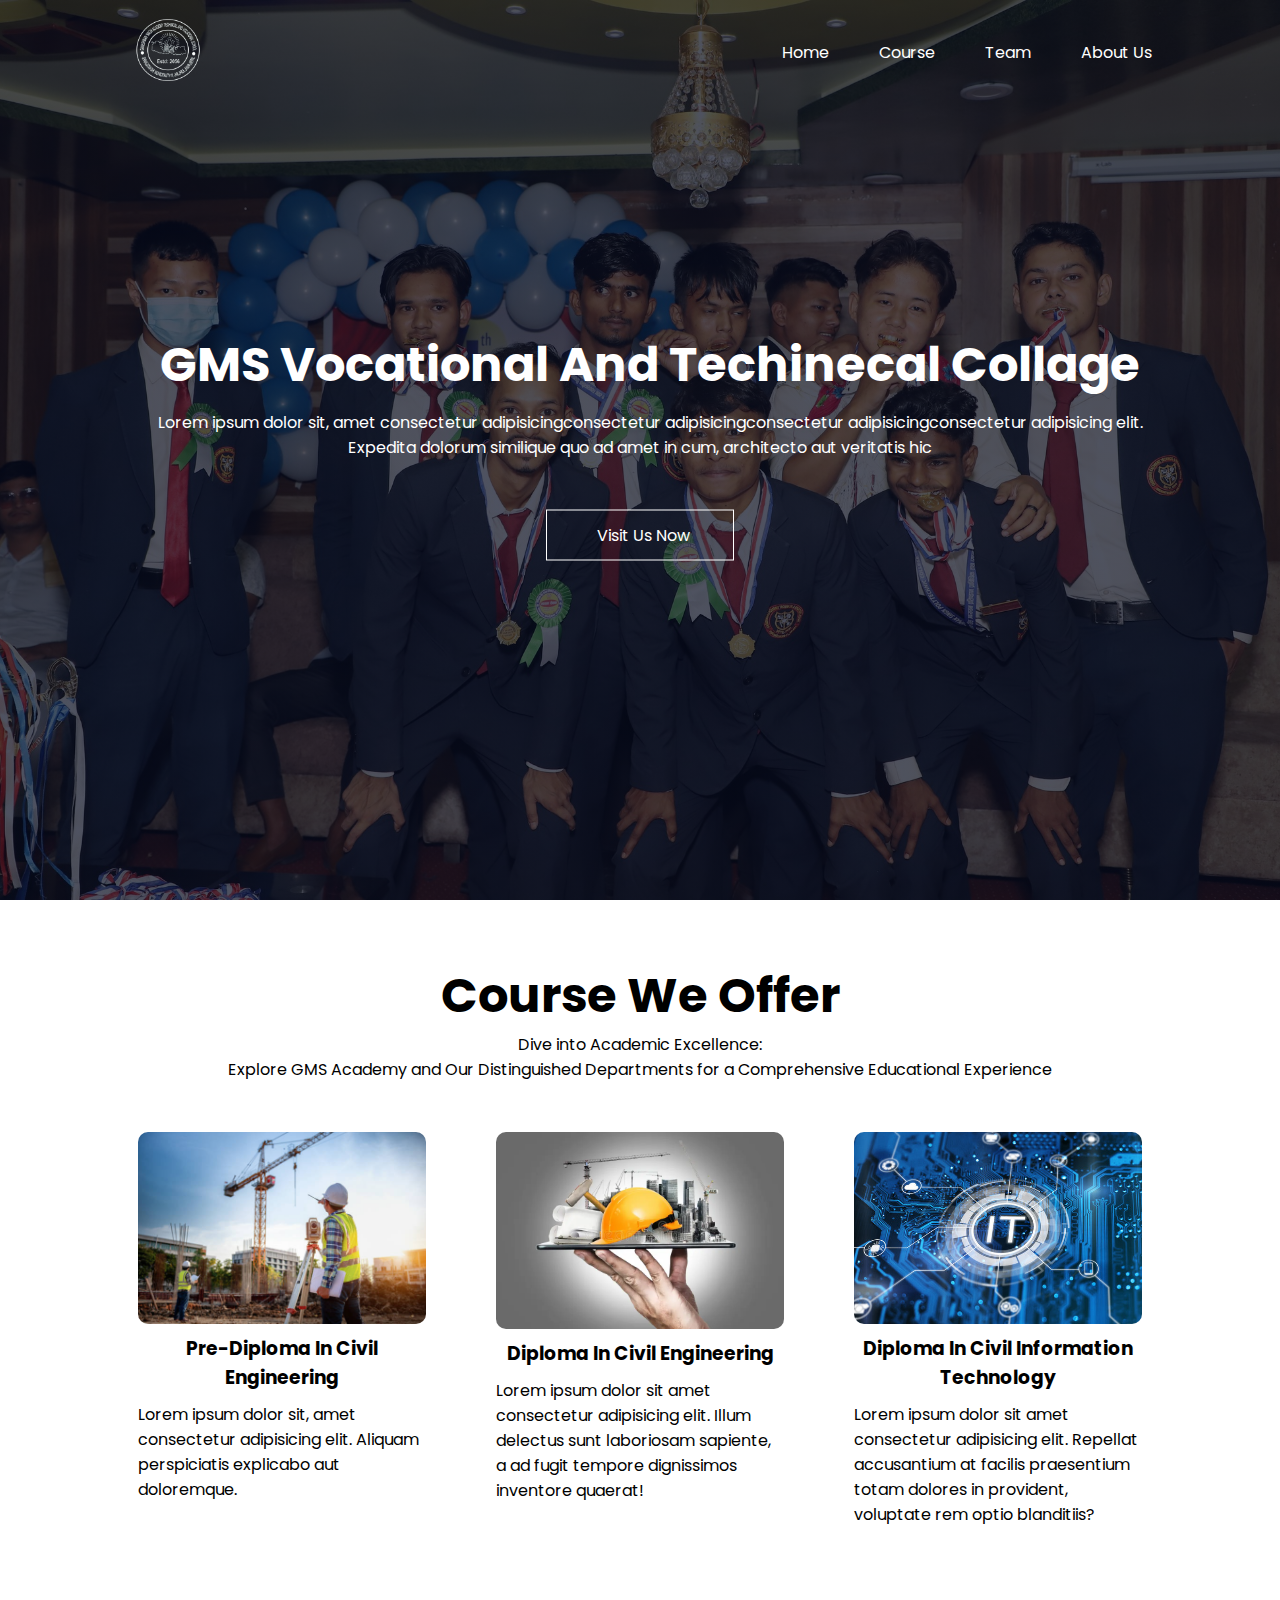
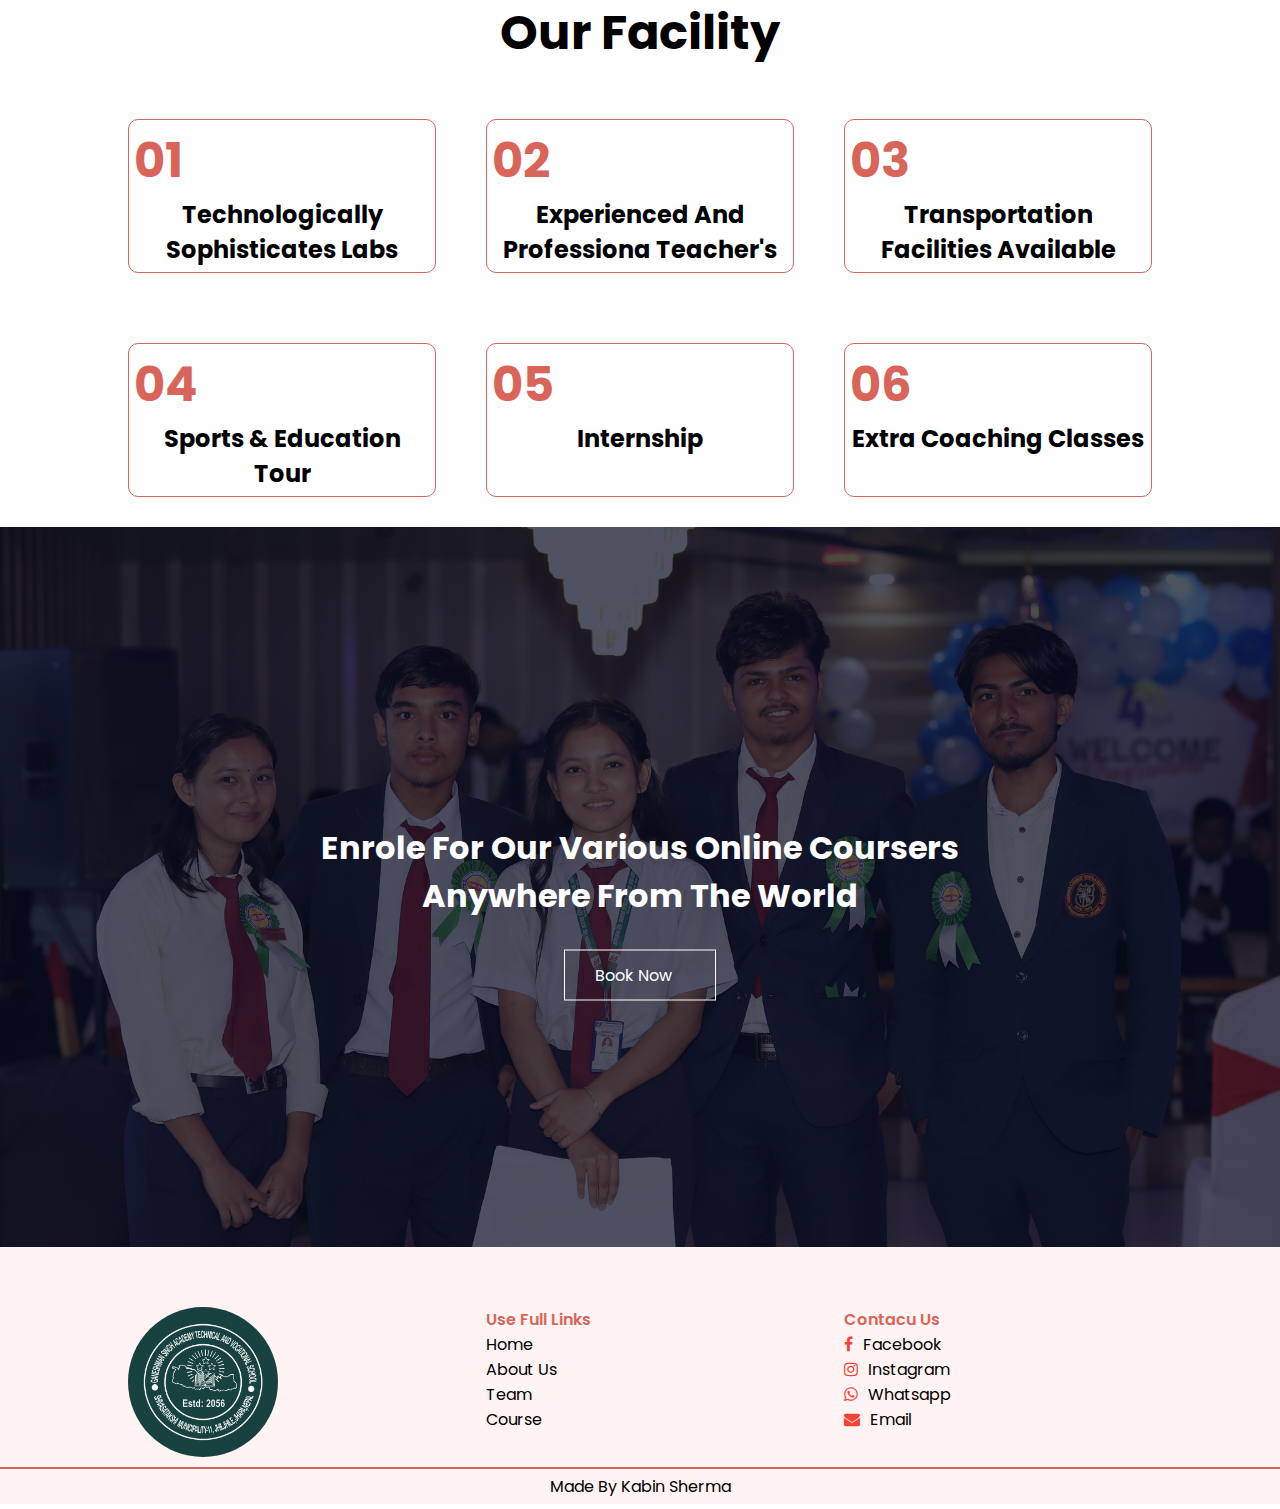
<file: index.html>
<!DOCTYPE html>
<html lang="en">
<head>
    <meta charset="UTF-8">
    <meta name="viewport" content="width=device-width, initial-scale=1.0">
    <title>GMS</title>
    <link rel="stylesheet" href="style.css">
    <link rel="stylesheet" href="https://cdnjs.cloudflare.com/ajax/libs/font-awesome/4.7.0/css/font-awesome.min.css">
    
</head>
<body>
    <section class="header">
       <div class="container">
            <div class="nav-bar">
                <div class="logo">
                    <a href="index.html"><img src="Ganesh_man_logo-removebg-preview.png" alt=""></a>
                </div>
                <div class="nav-links">
                    <div class="link" id="navLink">
                        <ul>
                            <svg onclick="hideMenu()"  xmlns="http://www.w3.org/2000/svg" height="24px" viewBox="0 -960 960 960" width="24px" fill="#e3e3e3"><path d="m256-200-56-56 224-224-224-224 56-56 224 224 224-224 56 56-224 224 224 224-56 56-224-224-224 224Z"/></svg>
                            <li><a href="index.html">home</a></li>
                            <li><a href="course.html">course</a></li>
                            <li><a href="team.html">team</a></li>
                            <li><a href="about.html">about us</a></li>
                        </ul>
                    </div>
                </div>
                <svg onclick="showMenu()"  xmlns="http://www.w3.org/2000/svg" height="24px" viewBox="0 -960 960 960" width="24px" fill="#e3e3e3"><path d="M120-240v-80h720v80H120Zm0-200v-80h720v80H120Zm0-200v-80h720v80H120Z"/></svg>
            </div>
            <div class="text-box">
                <h1 >GMS vocational and techinecal collage</h1>
                <p >Lorem ipsum dolor sit, amet consectetur adipisicingconsectetur adipisicingconsectetur adipisicingconsectetur adipisicing elit. Expedita dolorum similique quo ad amet in cum,  architecto aut veritatis hic </p>
                <div class="btn">
                    <a href="">visit us now</a>
                </div>
            </div>
        </div>
    </section>

<!-- ------cources---- -->
    <section class="course">
        <div class="container">
            <h1 >Course we offer</h1>
            <p >Dive into Academic Excellence: <br> Explore GMS Academy and Our Distinguished Departments for a Comprehensive Educational Experience</p>
            <div class="row">
                <div class="course-col">
                    <img src="civil-phptp.jpg" alt="">
                    <h3>pre-Diploma in civil engineering</h3><p>Lorem ipsum dolor sit, amet consectetur adipisicing elit.  Aliquam perspiciatis explicabo aut doloremque.</p>
                </div>
                <div class="course-col">
                    <img src="civil2.png" alt="">
                    <h3>Diploma in civil engineering</h3>
                    <p>Lorem ipsum dolor sit amet consectetur adipisicing elit. Illum delectus sunt laboriosam sapiente, a ad fugit tempore dignissimos inventore quaerat!</p>
                </div>
                <div class="course-col">
                    <img src="it.jpg" alt="">
                    <h3>Diploma in civil information technology</h3>
                    <p>Lorem ipsum dolor sit amet consectetur adipisicing elit. Repellat accusantium at facilis praesentium  totam dolores in provident, voluptate rem optio blanditiis?</p>
                </div>
                
            </div>
        </div>
    </section>
    <!-- ----facility----- -->
     <section class="facility">
        <div class="container">
            <h1 >our Facility</h1>
            <div class="row">
                <div class="facility-col">
                    <h1>01</h1>
                    <h2>technologically sophisticates labs</h2>
                </div>
                <div class="facility-col">
                    <h1>02</h1>
                    <h2>experienced and professiona teacher's</h2>
                </div>
                <div class="facility-col">
                    <h1>03</h1>
                    <h2>transportation facilities available</h2>
                </div>
                
            </div>
            <div class="row">
                <div class="facility-col">
                    <h1>04</h1>
                    <h2>sports & education tour</h2>
                </div>
                <div class="facility-col">
                    <h1>05</h1>
                    <h2>internship</h2>
                </div>
                <div class="facility-col">
                    <h1>06</h1>
                    <h2>extra coaching classes</h2>
                </div>
                
            </div>
            
           
            
        </div>
     </section>
     <!-- ----enrole----- -->
      <section class="enroll">
        <div class="container">
            <h1>enrole for our various online coursers
                <br>anywhere from the world</h1>
                <div class="btn">
                   <a href=""> book now</a> 
                </div>
        </div>
      </section>
      <!-- ----footer---- -->
       <section class="footer">
        <div class="container">
            <div class="row">
                <div class="footer-links">
                    <div class="logo">
                        <!-- <img src="Photo/Ganesh man logo.jpg" alt=""> -->

                    </div>
                    <!-- <p>Lorem ipsum dolor sit amet consectetur adipisicing elit. Accusamus itaque culpa eius consequatur, illum voluptatem minus, aspernatur laudantium labore, soluta eaque? Error unde </p> -->
                </div>
                <div class="footer-links">
                    <h4>use full links</h4>
                    <ul>
                        <li>home</li>
                        <li>about us</li>
                        <li>team</li>
                        <li>course</li>
                    </ul>
                </div>
                
                <div class="footer-links">
                    <h4>contacu us </h4>
                    <ul>
                        <li><a href="https://www.facebook.com/ganeshmansinghacademy" target="_blank"> <i class="fa fa-facebook"></i>facebook</a></li>
                        <li><a href="https://www.facebook.com/ganeshmansinghacademy" target="_blank"> <i class="fa fa-instagram"></i>Instagram</a></li>
                        <li><a href="https://www.facebook.com/ganeshmansinghacademy" target="_blank"> <i class="fa fa-whatsapp"></i>whatsapp</a></li>
                        <li><a href="
                            "> <i class="fa fa-envelope"></i>email</a></li>
                        
                       
                    </ul>
                </div>
            </div>
        </div>
        <div class="line"></div>
        <div class="name">
        <p>made by kabin sherma</p>

        </div>
       </section>
    <script src="script.js">
        
     </script>
   
</body>
</html>
</file>
<file: style.css>
/* font */
@import url('https://fonts.googleapis.com/css2?family=Ephesis&family=Pochaevsk&family=Poppins:ital,wght@0,100;0,200;0,300;0,400;0,500;0,600;0,700;0,800;0,900;1,100;1,200;1,300;1,400;1,500;1,600;1,700;1,800;1,900&display=swap');
*{
    font-family: "Poppins", sans-serif;
    margin: 0px;
    padding: 0px;
    
}
:root{
    --primary-color:#588c7e;
    --secondary-color:#d96459;
    --tersari-color:#fff3f3;
    --white--color:#fff;
    --box-shadow: 0 0 20px 0px rgba(0,0,0,0.2);
    /* --boxShadow: */
}
.container{
    width: 80%;
    margin: auto;
    padding: 10px;
    text-align: center;
    /* display: flex; */
}
ul{
    list-style: none;
    text-transform: capitalize;
    cursor: pointer;
    /* text-align: start; */
}
a{
    text-decoration: none;
    color:var(--white--color) ;
    text-transform: capitalize;
}
h1{
    /* color: var(--secondary-color); */
    font-size: 3rem;
    text-transform: capitalize;
    /* line-height: 10px; */
    
}
h3{
    text-transform: capitalize;
}
P{
    margin-bottom: 20px;
}



/* ------header----- */
.header{
    width: 100%;
    height: 100vh;
    background-image: linear-gradient(rgba(4,9,30,0.7),rgba(4,9,30,0.7)),url(backgroundin=mage.jpg);
    background-size: cover;
    position: relative;
    background-position: center;
    
}
/* -----nav-bar----- */
.nav-bar{
    display: flex;
    justify-content: space-between;
    align-items: center;
}
 .nav-links ul{
    display: flex;
    gap: 50px;
    position: relative;
}
.logo img{
    width: 80px;
}

.nav-links  li  ::after{
    content: "";
    background-color: var(--secondary-color);
    width: 0;
    /* position: absolute; */
    height: 2px;
    display: block;
    margin: auto;
    transition:  0.5s;


}
.nav-links li :hover::after{
    width: 100%;
}
.nav-bar .fa{
    color: var(--white--color);
}
/* -------text box------ */
.text-box{
    text-align: center;
    width: 80%;
    
    /* padding: 20px; */
    /* margin-top: 50px; */
    top: 50%;
    text-indent: 20px;
    left: 50%;
    transform: translate(-50%,-50%);
    position: absolute;
 
}
.text-box h1{
    line-height: 50px;
    margin-bottom: 20px;
    color: var(--white--color);
}
.text-box p{
    color: var(--white--color);
    font-size: 1rem;
}
.btn{
    margin-top:30px;
    display: inline-block;
    border: 1px solid var(--white--color);
    
    padding: 12px 43px 12px 30px;
    position: relative;
    transition: 0.5s;
   
}
.btn:hover{
    background-color: var(--secondary-color);
    border: 1px solid var(--secondary-color);
}
/* ------Course------ */
.course{
    margin-top: 50px;
}
.row{
    display: flex;
    gap: 50px;
    justify-content: space-between;

}
.course-col{
    height: auto;
    width: 100%;
    /* background-color: var(--tersari-color); */
    flex-basis: 62%;
    padding: 10px;
    margin-top: 20px;
    border-radius: 10px;
    position: relative;
    margin-bottom: 20px;
    cursor: pointer;
}
.course-col img{
    width: 100%;
    /* position: absolute; */
    display: block;
    border-radius: 10px;
}
.course-col h3{
    margin-top: 10px;
}
.course-col p{
    text-align: start;
    margin-top: 10px; 
}
.course-col:hover{
    box-shadow: 0 0 20px 0px rgba(0,0,0,0.2);
}
.nav-bar svg{
    display: none;
    background-color: var(--secondary-color);
    background: transparent;
}

@media (max-width:800px) {
    h1{
        font-size: 2rem;
        text-align:center ;
    }
    p{
        font-size: 0.8rem;
    }
    .row{
        display: flex;
        flex-direction: column;
    }
    .link{
        height: 100vh;
        width: 200px;
        
        box-shadow: 0 0 20px 0px rgba(0,0,0,0.2);
        background-color: var(--tersari-color);
        margin-top: -55px;
        z-index: 10;
        position: absolute;
        right: -200px;
        /* gap: -100px; */
        transition: 0.5s;
        color:black;
    }
    .link a{
        color: var(--secondary-color);
        font-weight: 500;

    }
   
    
    .link ul{
        text-align: start;
        padding: 50px 0px 0px 10px;
        display: flex;
        gap: 5px;
        flex-direction: column;
    }
    .nav-bar svg{
        display: block;
        cursor: pointer;
    }
    .link svg{
        background-color: var(--secondary-color);
    }
    
    .nav-links  ul li{
        display: flex;
        flex-direction: column;
        margin-left: 20px;
        /* margin-bottom: -20px; */


    }
    .nav-links li :hover::after{
        width: 0;
    }

}
/* -----facility----- */
/* ----facility--- */



.facility .row{
    margin-top:50px;
}
.facility-col{
    flex-basis: 32%;
    height: auto;
    width: 100%;
    padding: 5px;
    border: 1px solid var(--secondary-color);
    background-color: var(--seconfary-color);
    border-radius: 10px;
    cursor: pointer;
    margin-bottom: 20px;
}
.facility-col h2{
    text-transform: capitalize;
    font-weight: 700;
    /* text-align: center; */
}
.facility-col h1{
    font-size: 3rem;
    color: var(--secondary-color);
    text-align: start;
    
}
.facility-col:hover  {
    background-color: var(--secondary-color);
    color: var(--white--color);
    box-shadow: 0 0 20px 0px rgba(0,0,0,0.2);
    
}
.facility-col:hover h1{
    color: var(--white--color);
}
/* -----enrole---- */
.enroll img{
    width: 100%;
}
.enroll .container{
    text-align: center;
    top: 50%;
    left: 50%;
    width: 80%;
    position: absolute;
    transform: translate(-50%,-50%);
}
.enroll h1{
    color: var(--white--color);
    font-size: 2rem;
    margin-top:50px ;
}
.enroll p{
    color: var(--white--color);
    text-align: center;
}
.enroll{
    background-image: linear-gradient(rgba(4,9,30,0.7),rgba(4,9,30,0.7)),url(photo.jpg);
    position: relative;
    width: 100%;
    height: 80vh;
    background-position: center;
    background-size: cover;
    /* margin-bottom: 50px; */
    text-align: center;
}
.enroll .btn{
    color: var(--white--color);
    text-transform: capitalize;
    cursor: pointer;
}
/* ----footer---- */
.footer{
    background-color: var(--tersari-color);
    height: auto;
    width: 100%;
    padding-top: 50px;
}
.foo-ter{
    display: flex;
    margin-top: 50px;
}
.footer .logo{
    height: 150px;
    width: 150px;
    border-radius: 50%;
    /* background-color: #588c7e; */
    background-image: url(Ganesh\ man\ logo.jpg);
    background-position: center;
    background-size:contain ;
    /* position: relative; */
}
.footer img{
    width: 150px;
    align-items: start;
    /* position: absolute; */
}
.footer-links{
    flex-basis: 50%;
    text-align: start;
    height:auto;
    width: 100%;
}
.footer-links a{
    color: black;
}
h4{
    color: var(--secondary-color);
    text-transform: capitalize;
    font-weight: 600;
}
.footer-links .fa{
    color: #f44336;
    padding-right: 10px;
}
.line{
    height: 2px;
    width: 100%;
    background-color: var(--secondary-color);
    /* margin: 0px 0; */
}
.footer .name{
    margin-bottom: -15px;
}
.footer .name p{
    color: black;
    text-align: center;
    padding: 5px;
    text-transform: capitalize;
}

/* ----------team------- */
.header-contactUs{
    /* background-image: linear-gradient(rgba(4,9,30,0.7),rgba(4,9,30,0.7)),url(Photo/dad\ haru\ ko.jpg); */
    width: 100%;
    height: 60vh;
    background-image: linear-gradient(rgba(4,9,30,0.7),rgba(4,9,30,0.7)),url(ad\ haru\ ko.jpg);
    background-size: cover;
    position: relative;
    background-position: center;
    
    
}
.CommitteeMember{
    margin:100px 0;
}
.row{
    display: flex;
}
.Members-col img{
    width: 100%;
    height: auto;
}
.Members-col{
    
    height: auto;
    padding: 10px;
    border-radius: 10px;
    width: 100%;
    background-color: var(--tersari-color);
    flex-basis: 32%;
    margin: 50px 0;
}
p .fa{
    margin-right: 10px;
}
.Members-col:hover{
    box-shadow: var(--box-shadow);
}
/* -----table----- */

.table-content {
    border-collapse: collapse;
    width: 100%;
    border-radius: 1px solid var(--primary-color);
    /* margin: 200px 0; */
    font-size: 1.2rem;
    /* min-width: 400px; */
}
table{
    /* border-radius: 20px; */
    margin-bottom: 20px;
    text-align: start;
    text-transform: capitalize;
}
table tr th{
    background-color: var(--primary-color);
    color: var(--white--color);
    text-transform: capitalize;
    border: 1px solid var(--primary-color);
    height: 50px;
    
}
thead{
    border-radius: 20px;
}
table tr  td {
    border: 1px solid var(--primary-color);
    color: var(--primary-color);
    padding: 10px;

}
table tbody tr :nth-of-type(even){
    background: transparent;
}
table tbody  :nth-of-type(even){
    background-color: var(--tersari-color);
}
</file>
